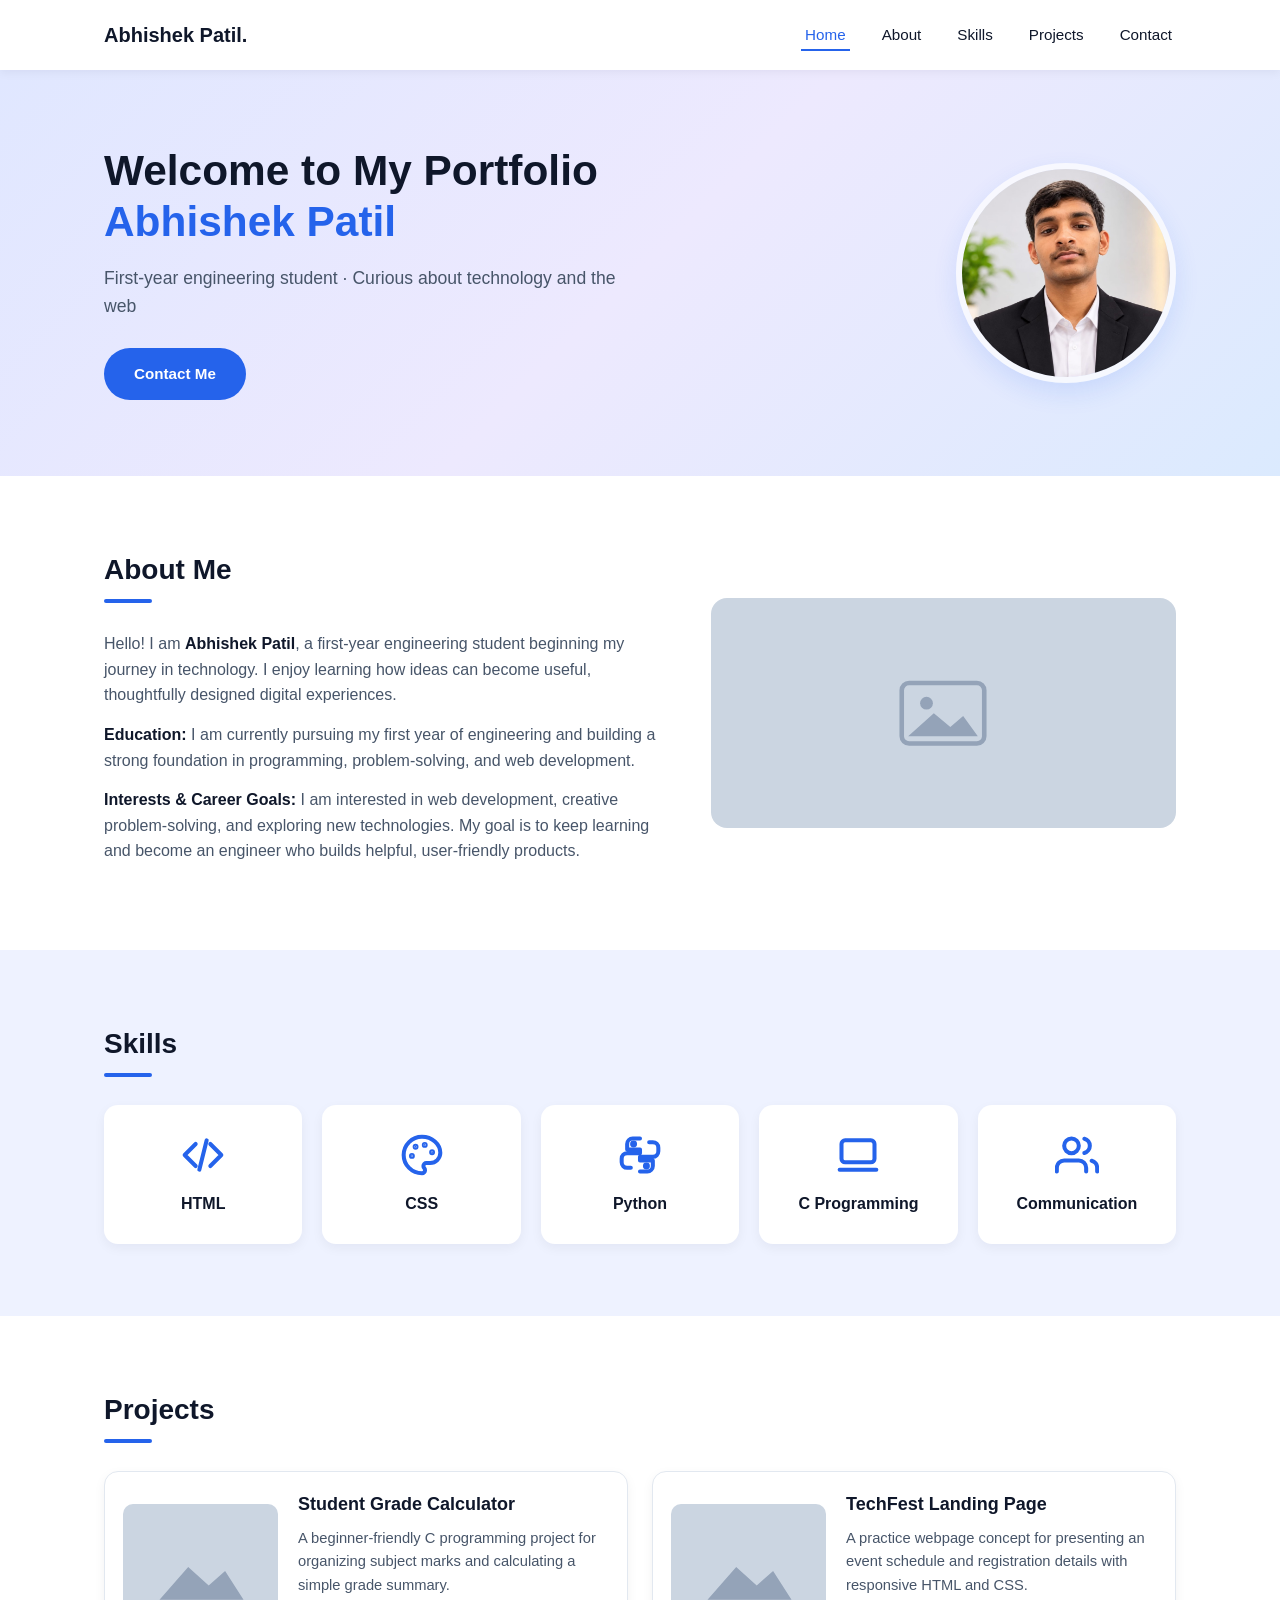
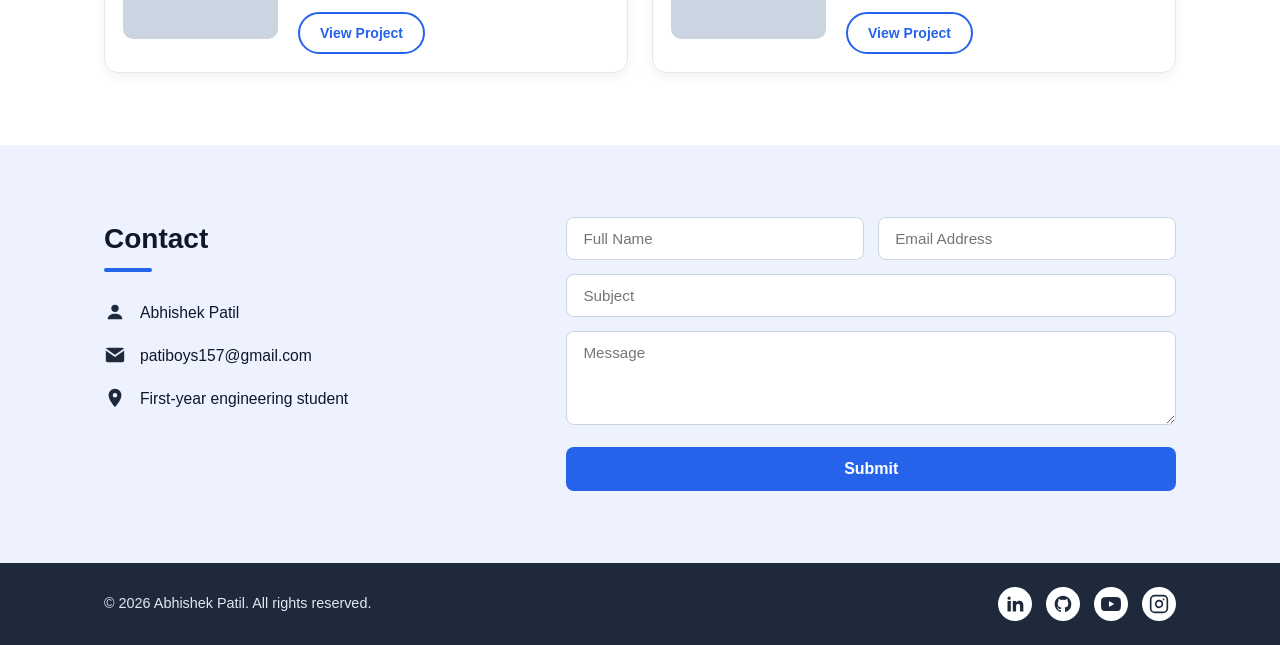
<file: index.html>
<!DOCTYPE html>
<html lang="en">
<head>
  <meta charset="UTF-8">
  <meta name="viewport" content="width=device-width, initial-scale=1.0">
  <meta name="description" content="Portfolio of Abhishek Patil, a first-year engineering student exploring technology and web development.">
  <meta name="theme-color" content="#2563eb">
  <title>Abhishek Patil | Engineering Student Portfolio</title>
  <!-- External CSS File -->
  <link rel="stylesheet" href="style.css">
</head>
<body>
  <a class="skip-link" href="#main-content">Skip to main content</a>

  <!-- ==================== HEADER & NAVIGATION ==================== -->
  <header class="navbar">
    <div class="container nav-container">
      <a href="#home" class="logo">Abhishek Patil<span>.</span></a>
      <nav aria-label="Primary Navigation">
        <ul class="nav-links">
          <li><a href="#home" class="active">Home</a></li>
          <li><a href="#about">About</a></li>
          <li><a href="#skills">Skills</a></li>
          <li><a href="#projects">Projects</a></li>
          <li><a href="#contact">Contact</a></li>
        </ul>
      </nav>
    </div>
  </header>

  <main id="main-content">
    <!-- ==================== HERO / HOME SECTION ==================== -->
    <section id="home" class="hero-section">
      <div class="container hero-container">
        <div class="hero-text">
          <h1>
            Welcome to My Portfolio<br>
            <span class="highlight-name">Abhishek Patil</span>
          </h1>
          <p class="hero-subtitle">
            First-year engineering student · Curious about technology and the web
          </p>
          <a href="#contact" class="btn btn-primary">Contact Me</a>
        </div>

        <div class="hero-image">
          <img class="avatar-circle" src="assets/abhishek-patil.jpeg" alt="Portrait of Abhishek Patil" width="768" height="836">
        </div>
      </div>
    </section>

    <!-- ==================== ABOUT ME SECTION ==================== -->
    <section id="about" class="section about-section">
      <div class="container about-container">
        <div class="about-content">
          <h2 class="section-title">About Me</h2>
          <p>
            Hello! I am <strong>Abhishek Patil</strong>, a first-year engineering student beginning my journey in technology. I enjoy learning how ideas can become useful, thoughtfully designed digital experiences.
          </p>
          <p>
            <strong>Education:</strong> I am currently pursuing my first year of engineering and building a strong foundation in programming, problem-solving, and web development.
          </p>
          <p>
            <strong>Interests &amp; Career Goals:</strong> I am interested in web development, creative problem-solving, and exploring new technologies. My goal is to keep learning and become an engineer who builds helpful, user-friendly products.
          </p>
        </div>

        <div class="about-visual">
          <!-- Clean Visual Placeholder Card matching wireframe -->
          <div class="placeholder-box about-placeholder" role="img" aria-label="Engineering Student Workspace Illustration">
            <svg viewBox="0 0 120 90" xmlns="http://www.w3.org/2000/svg">
              <rect x="15" y="12" width="90" height="66" rx="8" fill="none" stroke="#94a3b8" stroke-width="5"/>
              <circle cx="42" cy="34" r="7" fill="#94a3b8"/>
              <path d="M22 70 L50 45 L68 60 L82 48 L98 70 Z" fill="#94a3b8"/>
            </svg>
          </div>
        </div>
      </div>
    </section>

    <!-- ==================== SKILLS SECTION ==================== -->
    <section id="skills" class="section skills-section">
      <div class="container">
        <h2 class="section-title">Skills</h2>
        <div class="skills-grid">
          <!-- Skill 1 -->
          <div class="skill-card">
            <div class="skill-icon" aria-hidden="true">
              <svg viewBox="0 0 24 24" fill="none" stroke="#2563eb" stroke-width="2.2" stroke-linecap="round" stroke-linejoin="round">
                <polyline points="16 18 22 12 16 6"></polyline>
                <polyline points="8 6 2 12 8 18"></polyline>
                <line x1="14" y1="4" x2="10" y2="20"></line>
              </svg>
            </div>
            <h3>HTML</h3>
          </div>

          <!-- Skill 2 -->
          <div class="skill-card">
            <div class="skill-icon" aria-hidden="true">
              <svg viewBox="0 0 24 24" fill="none" stroke="#2563eb" stroke-width="2.2" stroke-linecap="round" stroke-linejoin="round">
                <circle cx="13.5" cy="6.5" r=".5" fill="#2563eb"></circle>
                <circle cx="17.5" cy="10.5" r=".5" fill="#2563eb"></circle>
                <circle cx="8.5" cy="7.5" r=".5" fill="#2563eb"></circle>
                <circle cx="6.5" cy="12.5" r=".5" fill="#2563eb"></circle>
                <path d="M12 2C6.5 2 2 6.5 2 12s4.5 10 10 10c.926 0 1.648-.746 1.648-1.688 0-.437-.18-.835-.437-1.125-.29-.289-.438-.652-.438-1.125a1.64 1.64 0 0 1 1.668-1.668h1.996c3.051 0 5.555-2.503 5.555-5.554C21.965 6.012 17.461 2 12 2z"></path>
              </svg>
            </div>
            <h3>CSS</h3>
          </div>

          <!-- Skill 3 -->
          <div class="skill-card">
            <div class="skill-icon" aria-hidden="true">
              <svg viewBox="0 0 24 24" fill="none" stroke="#2563eb" stroke-width="2.2" stroke-linecap="round" stroke-linejoin="round">
                <path d="M12 3H8a3 3 0 0 0-3 3v3h7v2H5a3 3 0 0 0-3 3v2a3 3 0 0 0 3 3h2"></path>
                <path d="M12 21h4a3 3 0 0 0 3-3v-3h-7v-2h7a3 3 0 0 0 3-3V8a3 3 0 0 0-3-3h-2"></path>
                <circle cx="8.5" cy="6" r="0.8" fill="#2563eb"></circle>
                <circle cx="15.5" cy="18" r="0.8" fill="#2563eb"></circle>
              </svg>
            </div>
            <h3>Python</h3>
          </div>

          <!-- Skill 4 -->
          <div class="skill-card">
            <div class="skill-icon" aria-hidden="true">
              <svg viewBox="0 0 24 24" fill="none" stroke="#2563eb" stroke-width="2.2" stroke-linecap="round" stroke-linejoin="round">
                <rect x="3" y="4" width="18" height="12" rx="2"></rect>
                <line x1="2" y1="20" x2="22" y2="20"></line>
              </svg>
            </div>
            <h3>C Programming</h3>
          </div>

          <!-- Skill 5 -->
          <div class="skill-card">
            <div class="skill-icon" aria-hidden="true">
              <svg viewBox="0 0 24 24" fill="none" stroke="#2563eb" stroke-width="2.2" stroke-linecap="round" stroke-linejoin="round">
                <path d="M17 21v-2a4 4 0 0 0-4-4H5a4 4 0 0 0-4 4v2"></path>
                <circle cx="9" cy="7" r="4"></circle>
                <path d="M23 21v-2a4 4 0 0 0-3-3.87"></path>
                <path d="M16 3.13a4 4 0 0 1 0 7.75"></path>
              </svg>
            </div>
            <h3>Communication</h3>
          </div>
        </div>
      </div>
    </section>

    <!-- ==================== PROJECTS SECTION ==================== -->
    <section id="projects" class="section projects-section">
      <div class="container">
        <h2 class="section-title">Projects</h2>
        <div class="projects-grid">
          <!-- Project Card 1 -->
          <article class="project-card">
            <div class="project-thumb" role="img" aria-label="Student Grade Calculator Preview">
              <svg viewBox="0 0 120 90" xmlns="http://www.w3.org/2000/svg">
                <path d="M20 72 L48 40 L68 58 L84 44 L102 72 Z" fill="#94a3b8"/>
              </svg>
            </div>
            <div class="project-info">
              <h3>Student Grade Calculator</h3>
              <p>
                A beginner-friendly C programming project for organizing subject marks and calculating a simple grade summary.
              </p>
              <a href="#contact" class="btn btn-outline">View Project</a>
            </div>
          </article>

          <!-- Project Card 2 -->
          <article class="project-card">
            <div class="project-thumb" role="img" aria-label="Responsive College Event Page Preview">
              <svg viewBox="0 0 120 90" xmlns="http://www.w3.org/2000/svg">
                <path d="M20 72 L48 40 L68 58 L84 44 L102 72 Z" fill="#94a3b8"/>
              </svg>
            </div>
            <div class="project-info">
              <h3>TechFest Landing Page</h3>
              <p>
                A practice webpage concept for presenting an event schedule and registration details with responsive HTML and CSS.
              </p>
              <a href="#contact" class="btn btn-outline">View Project</a>
            </div>
          </article>
        </div>
      </div>
    </section>

    <!-- ==================== CONTACT SECTION ==================== -->
    <section id="contact" class="section contact-section">
      <div class="container contact-container">
        <!-- Left Contact Details -->
        <div class="contact-details">
          <h2 class="section-title">Contact</h2>
          <ul class="contact-list">
            <li>
              <span class="contact-icon" aria-hidden="true">
                <svg viewBox="0 0 24 24" fill="#1e293b">
                  <circle cx="12" cy="8" r="4"></circle>
                  <path d="M4 20c0-4 4-6 8-6s8 2 8 6"></path>
                </svg>
              </span>
              <span>Abhishek Patil</span>
            </li>
            <li>
              <span class="contact-icon" aria-hidden="true">
                <svg viewBox="0 0 24 24" fill="#1e293b">
                  <rect x="2" y="4" width="20" height="16" rx="2"></rect>
                  <polyline points="22,6 12,13 2,6" fill="none" stroke="#eef2ff" stroke-width="2"></polyline>
                </svg>
              </span>
              <a href="mailto:patiboys157@gmail.com">patiboys157@gmail.com</a>
            </li>
            <li>
              <span class="contact-icon" aria-hidden="true">
                <svg viewBox="0 0 24 24" fill="#1e293b">
                  <path d="M12 2C8.13 2 5 5.13 5 9c0 5.25 7 13 7 13s7-7.75 7-13c0-3.87-3.13-7-7-7zm0 9.5a2.5 2.5 0 1 1 0-5 2.5 2.5 0 0 1 0 5z"></path>
                </svg>
              </span>
              <span>First-year engineering student</span>
            </li>
          </ul>
        </div>

        <!-- Right Contact Form -->
        <div class="contact-form-wrapper">
          <form class="contact-form" action="#" method="post">
            <div class="form-row">
              <div class="form-group">
                <label for="full-name" class="sr-only">Full Name</label>
                <input
                  type="text"
                  id="full-name"
                  name="full_name"
                  placeholder="Full Name"
                  required
                >
              </div>
              <div class="form-group">
                <label for="email" class="sr-only">Email Address</label>
                <input
                  type="email"
                  id="email"
                  name="email"
                  placeholder="Email Address"
                  required
                >
              </div>
            </div>

            <div class="form-group">
              <label for="subject" class="sr-only">Subject</label>
              <input
                type="text"
                id="subject"
                name="subject"
                placeholder="Subject"
                required
              >
            </div>

            <div class="form-group">
              <label for="message" class="sr-only">Message</label>
              <textarea
                id="message"
                name="message"
                rows="4"
                placeholder="Message"
                required
              ></textarea>
            </div>

            <button type="submit" class="btn btn-submit">Submit</button>
          </form>
        </div>
      </div>
    </section>
  </main>

  <!-- ==================== FOOTER ==================== -->
  <footer class="footer">
    <div class="container footer-container">
      <p class="copyright">&copy; 2026 Abhishek Patil. All rights reserved.</p>
      <div class="social-links">
        <a href="https://linkedin.com" target="_blank" rel="noopener noreferrer" aria-label="LinkedIn">
          <svg viewBox="0 0 24 24" fill="currentColor">
            <path d="M6.94 5a2 2 0 1 1-4-.002 2 2 0 0 1 4 .002zM7 8.48H3V21h4V8.48zm6.32 0H9.34V21h3.94v-6.57c0-3.66 4.77-4 4.77 0V21H22v-7.93c0-6.17-7.06-5.94-8.72-2.91l.04-1.68z"/>
          </svg>
        </a>
        <a href="https://github.com" target="_blank" rel="noopener noreferrer" aria-label="GitHub">
          <svg viewBox="0 0 24 24" fill="currentColor">
            <path d="M12 2C6.477 2 2 6.484 2 12.017c0 4.425 2.865 8.18 6.839 9.504.5.092.682-.217.682-.483 0-.237-.008-.868-.013-1.703-2.782.605-3.369-1.343-3.369-1.343-.454-1.158-1.11-1.466-1.11-1.466-.908-.62.069-.608.069-.608 1.003.07 1.53 1.032 1.53 1.032.892 1.53 2.341 1.088 2.91.832.092-.647.35-1.088.636-1.338-2.22-.253-4.555-1.113-4.555-4.951 0-1.093.39-1.988 1.029-2.688-.103-.253-.446-1.272.098-2.65 0 0 .84-.27 2.75 1.026A9.564 9.564 0 0 1 12 6.844a9.59 9.59 0 0 1 2.504.337c1.909-1.296 2.747-1.027 2.747-1.027.546 1.379.202 2.398.1 2.651.64.7 1.028 1.595 1.028 2.688 0 3.848-2.339 4.695-4.566 4.943.359.309.678.92.678 1.855 0 1.338-.012 2.419-.012 2.747 0 .268.18.58.688.482A10.02 10.02 0 0 0 22 12.017C22 6.484 17.522 2 12 2z"/>
          </svg>
        </a>
        <a href="https://youtube.com" target="_blank" rel="noopener noreferrer" aria-label="YouTube">
          <svg viewBox="0 0 24 24" fill="currentColor">
            <path d="M23.498 6.186a3.016 3.016 0 0 0-2.122-2.136C19.505 3.545 12 3.545 12 3.545s-7.505 0-9.377.505A3.017 3.017 0 0 0 .502 6.186C0 8.07 0 12 0 12s0 3.93.502 5.814a3.016 3.016 0 0 0 2.122 2.136c1.871.505 9.376.505 9.376.505s7.505 0 9.377-.505a3.015 3.015 0 0 0 2.122-2.136C24 15.93 24 12 24 12s0-3.93-.502-5.814zM9.545 15.568V8.432L15.818 12l-6.273 3.568z"/>
          </svg>
        </a>
        <a href="https://instagram.com" target="_blank" rel="noopener noreferrer" aria-label="Instagram">
          <svg viewBox="0 0 24 24" fill="none" stroke="currentColor" stroke-width="2" stroke-linecap="round" stroke-linejoin="round">
            <rect x="2" y="2" width="20" height="20" rx="5" ry="5"></rect>
            <path d="M16 11.37A4 4 0 1 1 12.63 8 4 4 0 0 1 16 11.37z"></path>
            <line x1="17.5" y1="6.5" x2="17.51" y2="6.5"></line>
          </svg>
        </a>
      </div>
    </div>
  </footer>

</body>
</html>
</file>
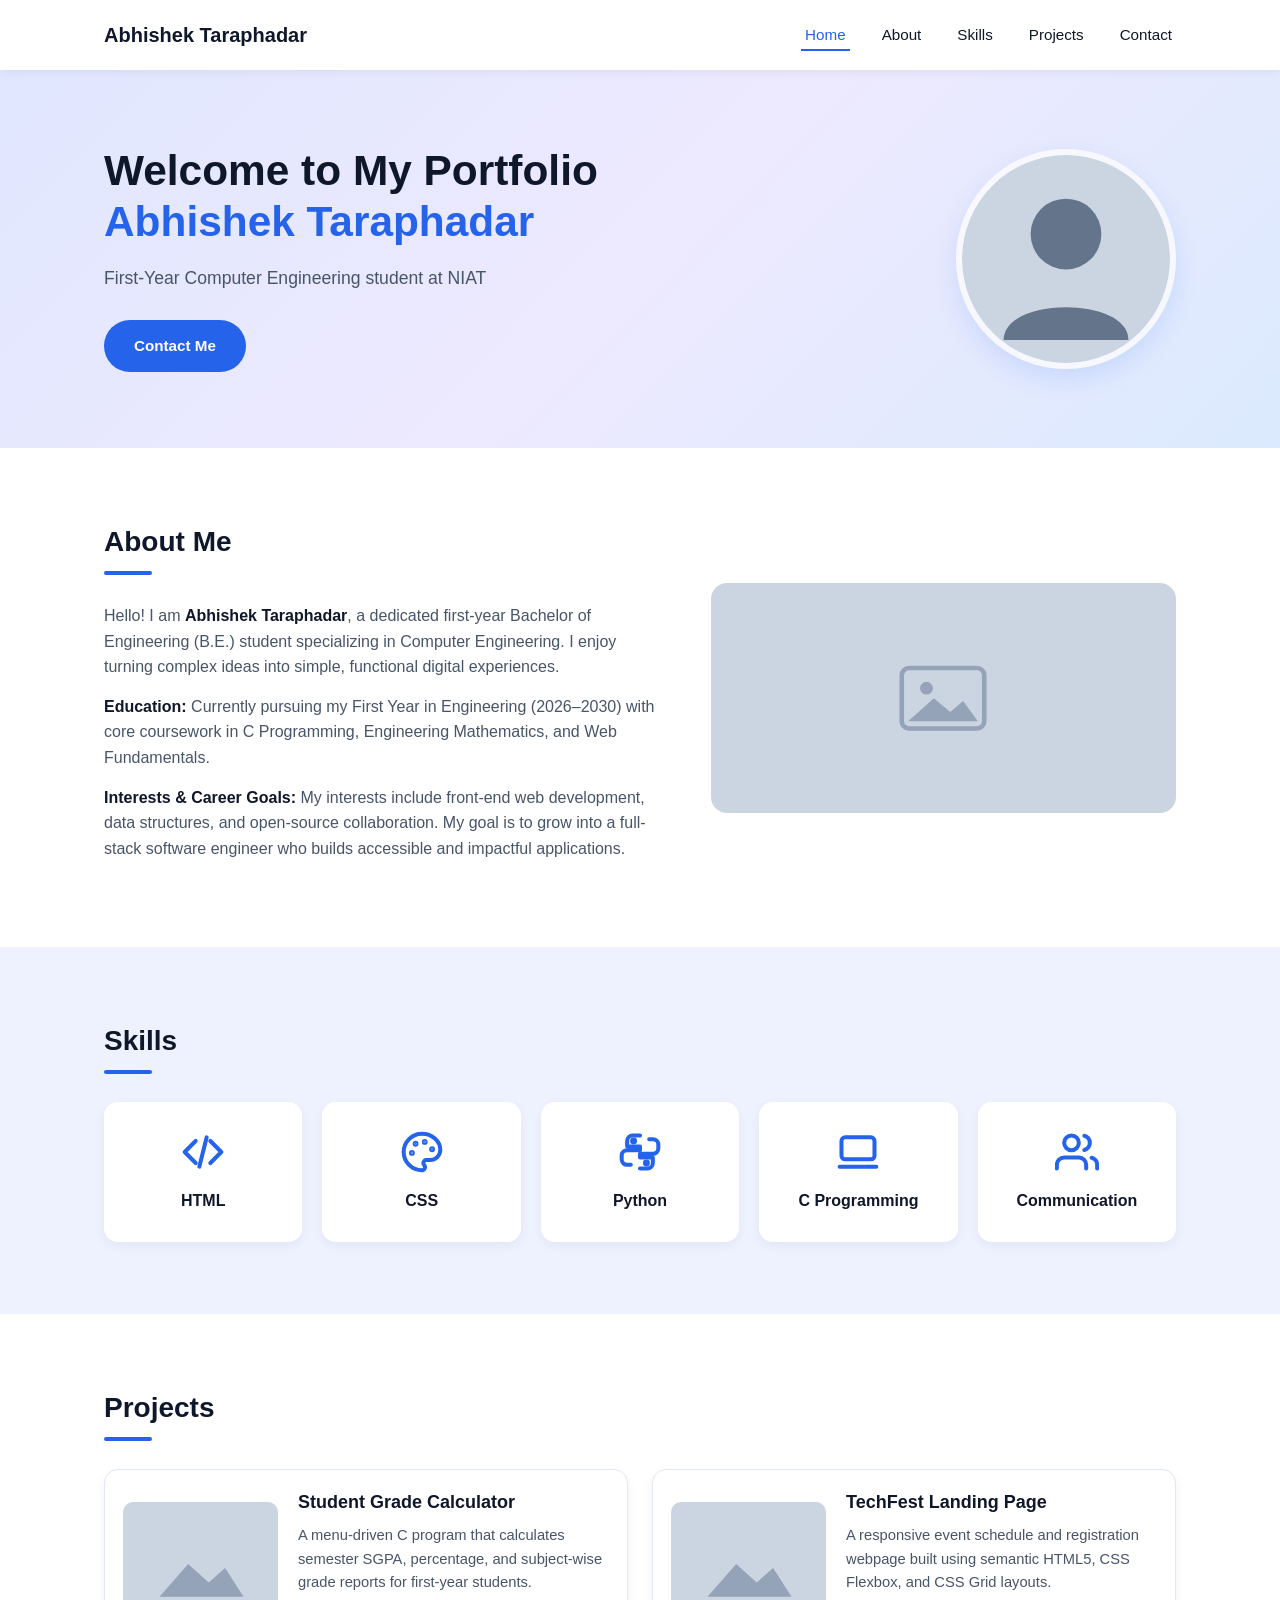
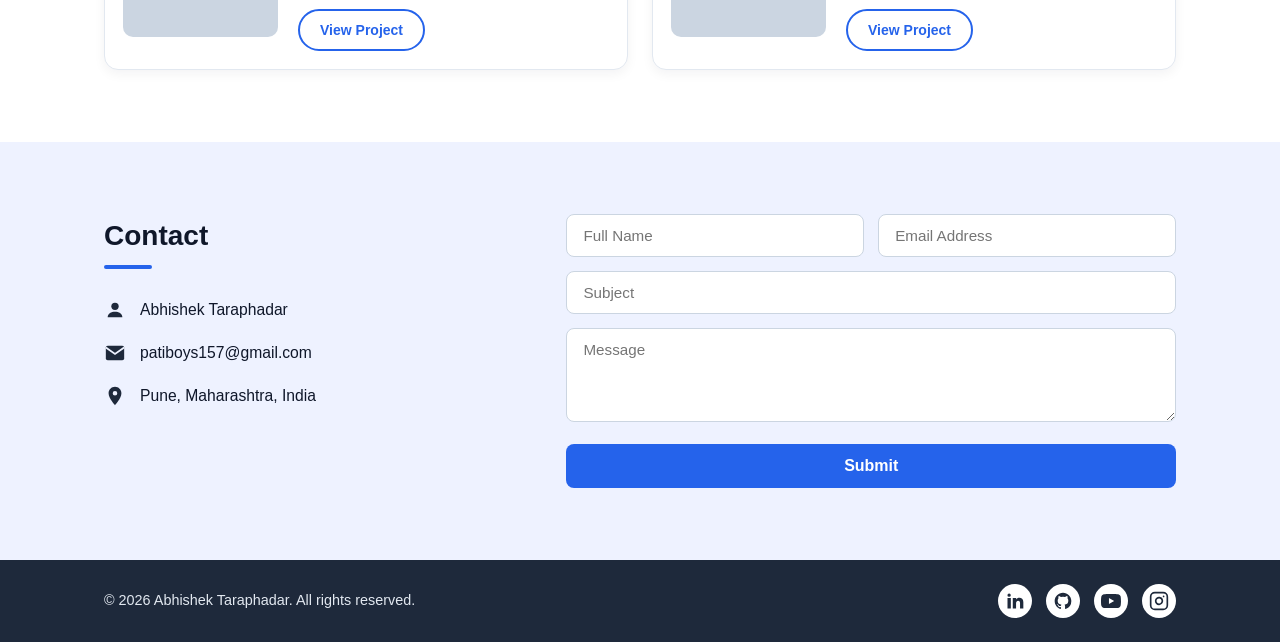
<file: port.html>
<!DOCTYPE html>
<html lang="en">
<head>
  <meta charset="UTF-8">
  <meta name="viewport" content="width=device-width, initial-scale=1.0">
  <meta name="description" content="Portfolio of Abhishek Taraphadar, a first-year Computer Engineering student in Pune, India.">
  <meta name="theme-color" content="#2563eb">
  <title>Abhishek Taraphadar | Engineering Student Portfolio</title>
  <!-- External CSS File -->
  <link rel="stylesheet" href="port.css">
</head>
<body>
  <a class="skip-link" href="#main-content">Skip to main content</a>

  <!-- ==================== HEADER & NAVIGATION ==================== -->
  <header class="navbar">
    <div class="container nav-container">
      <a href="#home" class="logo">Abhishek Taraphadar</a>
      <nav aria-label="Primary Navigation">
        <ul class="nav-links">
          <li><a href="#home" class="active">Home</a></li>
          <li><a href="#about">About</a></li>
          <li><a href="#skills">Skills</a></li>
          <li><a href="#projects">Projects</a></li>
          <li><a href="#contact">Contact</a></li>
        </ul>
      </nav>
    </div>
  </header>

  <main id="main-content">
    <!-- ==================== HERO / HOME SECTION ==================== -->
    <section id="home" class="hero-section">
      <div class="container hero-container">
        <div class="hero-text">
          <h1>
            Welcome to My Portfolio<br>
            <span class="highlight-name">Abhishek Taraphadar</span>
          </h1>
          <p class="hero-subtitle">
            First-Year Computer Engineering student at NIAT
          </p>
          <a href="#contact" class="btn btn-primary">Contact Me</a>
        </div>

        <div class="hero-image">
          <!-- Replace this SVG with <img src="images/profile.jpg" alt="Abhishek Taraphadar"> if using a local photo -->
          <div class="avatar-circle" role="img" aria-label="Profile Avatar Placeholder">
            <svg viewBox="0 0 200 200" xmlns="http://www.w3.org/2000/svg">
              <circle cx="100" cy="100" r="100" fill="#cbd5e1" />
              <circle cx="100" cy="76" r="34" fill="#64748b" />
              <path d="M40 178 C40 136, 160 136, 160 178" fill="#64748b" />
            </svg>
          </div>
        </div>
      </div>
    </section>

    <!-- ==================== ABOUT ME SECTION ==================== -->
    <section id="about" class="section about-section">
      <div class="container about-container">
        <div class="about-content">
          <h2 class="section-title">About Me</h2>
          <p>
            Hello! I am <strong>Abhishek Taraphadar</strong>, a dedicated first-year Bachelor of Engineering (B.E.) student specializing in Computer Engineering. I enjoy turning complex ideas into simple, functional digital experiences.
          </p>
          <p>
            <strong>Education:</strong> Currently pursuing my First Year in Engineering (2026–2030) with core coursework in C Programming, Engineering Mathematics, and Web Fundamentals.
          </p>
          <p>
            <strong>Interests &amp; Career Goals:</strong> My interests include front-end web development, data structures, and open-source collaboration. My goal is to grow into a full-stack software engineer who builds accessible and impactful applications.
          </p>
        </div>

        <div class="about-visual">
          <!-- Clean Visual Placeholder Card matching wireframe -->
          <div class="placeholder-box about-placeholder" role="img" aria-label="Engineering Student Workspace Illustration">
            <svg viewBox="0 0 120 90" xmlns="http://www.w3.org/2000/svg">
              <rect x="15" y="12" width="90" height="66" rx="8" fill="none" stroke="#94a3b8" stroke-width="5"/>
              <circle cx="42" cy="34" r="7" fill="#94a3b8"/>
              <path d="M22 70 L50 45 L68 60 L82 48 L98 70 Z" fill="#94a3b8"/>
            </svg>
          </div>
        </div>
      </div>
    </section>

    <!-- ==================== SKILLS SECTION ==================== -->
    <section id="skills" class="section skills-section">
      <div class="container">
        <h2 class="section-title">Skills</h2>
        <div class="skills-grid">
          <!-- Skill 1 -->
          <div class="skill-card">
            <div class="skill-icon" aria-hidden="true">
              <svg viewBox="0 0 24 24" fill="none" stroke="#2563eb" stroke-width="2.2" stroke-linecap="round" stroke-linejoin="round">
                <polyline points="16 18 22 12 16 6"></polyline>
                <polyline points="8 6 2 12 8 18"></polyline>
                <line x1="14" y1="4" x2="10" y2="20"></line>
              </svg>
            </div>
            <h3>HTML</h3>
          </div>

          <!-- Skill 2 -->
          <div class="skill-card">
            <div class="skill-icon" aria-hidden="true">
              <svg viewBox="0 0 24 24" fill="none" stroke="#2563eb" stroke-width="2.2" stroke-linecap="round" stroke-linejoin="round">
                <circle cx="13.5" cy="6.5" r=".5" fill="#2563eb"></circle>
                <circle cx="17.5" cy="10.5" r=".5" fill="#2563eb"></circle>
                <circle cx="8.5" cy="7.5" r=".5" fill="#2563eb"></circle>
                <circle cx="6.5" cy="12.5" r=".5" fill="#2563eb"></circle>
                <path d="M12 2C6.5 2 2 6.5 2 12s4.5 10 10 10c.926 0 1.648-.746 1.648-1.688 0-.437-.18-.835-.437-1.125-.29-.289-.438-.652-.438-1.125a1.64 1.64 0 0 1 1.668-1.668h1.996c3.051 0 5.555-2.503 5.555-5.554C21.965 6.012 17.461 2 12 2z"></path>
              </svg>
            </div>
            <h3>CSS</h3>
          </div>

          <!-- Skill 3 -->
          <div class="skill-card">
            <div class="skill-icon" aria-hidden="true">
              <svg viewBox="0 0 24 24" fill="none" stroke="#2563eb" stroke-width="2.2" stroke-linecap="round" stroke-linejoin="round">
                <path d="M12 3H8a3 3 0 0 0-3 3v3h7v2H5a3 3 0 0 0-3 3v2a3 3 0 0 0 3 3h2"></path>
                <path d="M12 21h4a3 3 0 0 0 3-3v-3h-7v-2h7a3 3 0 0 0 3-3V8a3 3 0 0 0-3-3h-2"></path>
                <circle cx="8.5" cy="6" r="0.8" fill="#2563eb"></circle>
                <circle cx="15.5" cy="18" r="0.8" fill="#2563eb"></circle>
              </svg>
            </div>
            <h3>Python</h3>
          </div>

          <!-- Skill 4 -->
          <div class="skill-card">
            <div class="skill-icon" aria-hidden="true">
              <svg viewBox="0 0 24 24" fill="none" stroke="#2563eb" stroke-width="2.2" stroke-linecap="round" stroke-linejoin="round">
                <rect x="3" y="4" width="18" height="12" rx="2"></rect>
                <line x1="2" y1="20" x2="22" y2="20"></line>
              </svg>
            </div>
            <h3>C Programming</h3>
          </div>

          <!-- Skill 5 -->
          <div class="skill-card">
            <div class="skill-icon" aria-hidden="true">
              <svg viewBox="0 0 24 24" fill="none" stroke="#2563eb" stroke-width="2.2" stroke-linecap="round" stroke-linejoin="round">
                <path d="M17 21v-2a4 4 0 0 0-4-4H5a4 4 0 0 0-4 4v2"></path>
                <circle cx="9" cy="7" r="4"></circle>
                <path d="M23 21v-2a4 4 0 0 0-3-3.87"></path>
                <path d="M16 3.13a4 4 0 0 1 0 7.75"></path>
              </svg>
            </div>
            <h3>Communication</h3>
          </div>
        </div>
      </div>
    </section>

    <!-- ==================== PROJECTS SECTION ==================== -->
    <section id="projects" class="section projects-section">
      <div class="container">
        <h2 class="section-title">Projects</h2>
        <div class="projects-grid">
          <!-- Project Card 1 -->
          <article class="project-card">
            <div class="project-thumb" role="img" aria-label="Student Grade Calculator Preview">
              <svg viewBox="0 0 120 90" xmlns="http://www.w3.org/2000/svg">
                <path d="M20 72 L48 40 L68 58 L84 44 L102 72 Z" fill="#94a3b8"/>
              </svg>
            </div>
            <div class="project-info">
              <h3>Student Grade Calculator</h3>
              <p>
                A menu-driven C program that calculates semester SGPA, percentage, and subject-wise grade reports for first-year students.
              </p>
              <a href="#contact" class="btn btn-outline">View Project</a>
            </div>
          </article>

          <!-- Project Card 2 -->
          <article class="project-card">
            <div class="project-thumb" role="img" aria-label="Responsive College Event Page Preview">
              <svg viewBox="0 0 120 90" xmlns="http://www.w3.org/2000/svg">
                <path d="M20 72 L48 40 L68 58 L84 44 L102 72 Z" fill="#94a3b8"/>
              </svg>
            </div>
            <div class="project-info">
              <h3>TechFest Landing Page</h3>
              <p>
                A responsive event schedule and registration webpage built using semantic HTML5, CSS Flexbox, and CSS Grid layouts.
              </p>
              <a href="#contact" class="btn btn-outline">View Project</a>
            </div>
          </article>
        </div>
      </div>
    </section>

    <!-- ==================== CONTACT SECTION ==================== -->
    <section id="contact" class="section contact-section">
      <div class="container contact-container">
        <!-- Left Contact Details -->
        <div class="contact-details">
          <h2 class="section-title">Contact</h2>
          <ul class="contact-list">
            <li>
              <span class="contact-icon" aria-hidden="true">
                <svg viewBox="0 0 24 24" fill="#1e293b">
                  <circle cx="12" cy="8" r="4"></circle>
                  <path d="M4 20c0-4 4-6 8-6s8 2 8 6"></path>
                </svg>
              </span>
              <span>Abhishek Taraphadar</span>
            </li>
            <li>
              <span class="contact-icon" aria-hidden="true">
                <svg viewBox="0 0 24 24" fill="#1e293b">
                  <rect x="2" y="4" width="20" height="16" rx="2"></rect>
                  <polyline points="22,6 12,13 2,6" fill="none" stroke="#eef2ff" stroke-width="2"></polyline>
                </svg>
              </span>
              <a href="mailto:patiboys157@gmail.com">patiboys157@gmail.com</a>
            </li>
            <li>
              <span class="contact-icon" aria-hidden="true">
                <svg viewBox="0 0 24 24" fill="#1e293b">
                  <path d="M12 2C8.13 2 5 5.13 5 9c0 5.25 7 13 7 13s7-7.75 7-13c0-3.87-3.13-7-7-7zm0 9.5a2.5 2.5 0 1 1 0-5 2.5 2.5 0 0 1 0 5z"></path>
                </svg>
              </span>
              <span>Pune, Maharashtra, India</span>
            </li>
          </ul>
        </div>

        <!-- Right Contact Form -->
        <div class="contact-form-wrapper">
          <form class="contact-form" action="#" method="post">
            <div class="form-row">
              <div class="form-group">
                <label for="full-name" class="sr-only">Full Name</label>
                <input
                  type="text"
                  id="full-name"
                  name="full_name"
                  placeholder="Full Name"
                  required
                >
              </div>
              <div class="form-group">
                <label for="email" class="sr-only">Email Address</label>
                <input
                  type="email"
                  id="email"
                  name="email"
                  placeholder="Email Address"
                  required
                >
              </div>
            </div>

            <div class="form-group">
              <label for="subject" class="sr-only">Subject</label>
              <input
                type="text"
                id="subject"
                name="subject"
                placeholder="Subject"
                required
              >
            </div>

            <div class="form-group">
              <label for="message" class="sr-only">Message</label>
              <textarea
                id="message"
                name="message"
                rows="4"
                placeholder="Message"
                required
              ></textarea>
            </div>

            <button type="submit" class="btn btn-submit">Submit</button>
          </form>
        </div>
      </div>
    </section>
  </main>

  <!-- ==================== FOOTER ==================== -->
  <footer class="footer">
    <div class="container footer-container">
      <p class="copyright">&copy; 2026 Abhishek Taraphadar. All rights reserved.</p>
      <div class="social-links">
        <a href="https://linkedin.com" target="_blank" rel="noopener noreferrer" aria-label="LinkedIn">
          <svg viewBox="0 0 24 24" fill="currentColor">
            <path d="M6.94 5a2 2 0 1 1-4-.002 2 2 0 0 1 4 .002zM7 8.48H3V21h4V8.48zm6.32 0H9.34V21h3.94v-6.57c0-3.66 4.77-4 4.77 0V21H22v-7.93c0-6.17-7.06-5.94-8.72-2.91l.04-1.68z"/>
          </svg>
        </a>
        <a href="https://github.com" target="_blank" rel="noopener noreferrer" aria-label="GitHub">
          <svg viewBox="0 0 24 24" fill="currentColor">
            <path d="M12 2C6.477 2 2 6.484 2 12.017c0 4.425 2.865 8.18 6.839 9.504.5.092.682-.217.682-.483 0-.237-.008-.868-.013-1.703-2.782.605-3.369-1.343-3.369-1.343-.454-1.158-1.11-1.466-1.11-1.466-.908-.62.069-.608.069-.608 1.003.07 1.53 1.032 1.53 1.032.892 1.53 2.341 1.088 2.91.832.092-.647.35-1.088.636-1.338-2.22-.253-4.555-1.113-4.555-4.951 0-1.093.39-1.988 1.029-2.688-.103-.253-.446-1.272.098-2.65 0 0 .84-.27 2.75 1.026A9.564 9.564 0 0 1 12 6.844a9.59 9.59 0 0 1 2.504.337c1.909-1.296 2.747-1.027 2.747-1.027.546 1.379.202 2.398.1 2.651.64.7 1.028 1.595 1.028 2.688 0 3.848-2.339 4.695-4.566 4.943.359.309.678.92.678 1.855 0 1.338-.012 2.419-.012 2.747 0 .268.18.58.688.482A10.02 10.02 0 0 0 22 12.017C22 6.484 17.522 2 12 2z"/>
          </svg>
        </a>
        <a href="https://youtube.com" target="_blank" rel="noopener noreferrer" aria-label="YouTube">
          <svg viewBox="0 0 24 24" fill="currentColor">
            <path d="M23.498 6.186a3.016 3.016 0 0 0-2.122-2.136C19.505 3.545 12 3.545 12 3.545s-7.505 0-9.377.505A3.017 3.017 0 0 0 .502 6.186C0 8.07 0 12 0 12s0 3.93.502 5.814a3.016 3.016 0 0 0 2.122 2.136c1.871.505 9.376.505 9.376.505s7.505 0 9.377-.505a3.015 3.015 0 0 0 2.122-2.136C24 15.93 24 12 24 12s0-3.93-.502-5.814zM9.545 15.568V8.432L15.818 12l-6.273 3.568z"/>
          </svg>
        </a>
        <a href="https://instagram.com" target="_blank" rel="noopener noreferrer" aria-label="Instagram">
          <svg viewBox="0 0 24 24" fill="none" stroke="currentColor" stroke-width="2" stroke-linecap="round" stroke-linejoin="round">
            <rect x="2" y="2" width="20" height="20" rx="5" ry="5"></rect>
            <path d="M16 11.37A4 4 0 1 1 12.63 8 4 4 0 0 1 16 11.37z"></path>
            <line x1="17.5" y1="6.5" x2="17.51" y2="6.5"></line>
          </svg>
        </a>
      </div>
    </div>
  </footer>

</body>
</html>
</file>
<file: style.css>
/* ==================== GLOBAL RESET & VARIABLES ==================== */
:root {
  --primary-blue: #2563eb;
  --primary-dark: #1d4ed8;
  --navy-dark: #1e293b;
  --text-main: #0f172a;
  --text-muted: #475569;
  --bg-white: #ffffff;
  --bg-soft-blue: #eef2ff;
  --bg-hero-gradient: linear-gradient(135deg, #e0e7ff 0%, #ede9fe 50%, #dbeafe 100%);
  --border-light: #e2e8f0;
  --shadow-sm: 0 4px 12px rgba(15, 23, 42, 0.05);
  --shadow-md: 0 10px 24px rgba(37, 99, 235, 0.12);
}

* {
  margin: 0;
  padding: 0;
  box-sizing: border-box;
}

html {
  scroll-behavior: smooth;
  scroll-padding-top: 88px;
}

body {
  font-family: -apple-system, BlinkMacSystemFont, "Segoe UI", Roboto, Oxygen, Ubuntu, Cantarell, sans-serif;
  color: var(--text-main);
  background-color: var(--bg-white);
  line-height: 1.6;
  overflow-x: hidden;
}

section[id],
main[id] {
  scroll-margin-top: 88px;
}

.skip-link {
  position: fixed;
  top: 8px;
  left: 8px;
  z-index: 1000;
  padding: 10px 16px;
  color: #ffffff;
  background: var(--navy-dark);
  border-radius: 6px;
  text-decoration: none;
  transform: translateY(-150%);
  transition: transform 0.2s ease;
}

.skip-link:focus {
  transform: translateY(0);
}

:focus-visible {
  outline: 3px solid #f59e0b;
  outline-offset: 3px;
}

img,
svg {
  max-width: 100%;
  display: block;
}

.container {
  width: 100%;
  max-width: 1120px;
  margin: 0 auto;
  padding: 0 24px;
}

.section {
  padding: 72px 0;
}

.section-title {
  font-size: 1.75rem;
  font-weight: 700;
  color: var(--text-main);
  margin-bottom: 28px;
  position: relative;
  display: inline-block;
}

.section-title::after {
  content: "";
  display: block;
  width: 48px;
  height: 4px;
  background-color: var(--primary-blue);
  border-radius: 2px;
  margin-top: 6px;
}

/* Accessibility helper for form labels */
.sr-only {
  position: absolute;
  width: 1px;
  height: 1px;
  padding: 0;
  margin: -1px;
  overflow: hidden;
  clip: rect(0, 0, 0, 0);
  border: 0;
}

/* ==================== NAVBAR (FLEXBOX) ==================== */
.navbar {
  background-color: var(--bg-white);
  box-shadow: 0 2px 10px rgba(15, 23, 42, 0.06);
  position: sticky;
  top: 0;
  z-index: 100;
}

.nav-container {
  display: flex;
  justify-content: space-between;
  align-items: center;
  min-height: 70px;
}

.logo {
  font-size: 1.25rem;
  font-weight: 700;
  color: var(--text-main);
  text-decoration: none;
  transition: color 0.25s ease;
}

.logo:hover {
  color: var(--primary-blue);
}

.nav-links {
  list-style: none;
  display: flex;
  align-items: center;
  gap: 28px;
}

.nav-links a {
  text-decoration: none;
  color: var(--text-main);
  font-weight: 500;
  font-size: 0.95rem;
  padding: 6px 4px;
  border-bottom: 2px solid transparent;
  transition: color 0.25s ease, border-color 0.25s ease;
}

.nav-links a:hover,
.nav-links a.active {
  color: var(--primary-blue);
  border-bottom-color: var(--primary-blue);
}

/* ==================== HERO SECTION ==================== */
.hero-section {
  background: var(--bg-hero-gradient);
  padding: 76px 0;
}

.hero-container {
  display: flex;
  align-items: center;
  justify-content: space-between;
  gap: 48px;
}

.hero-text {
  flex: 1;
}

.hero-text h1 {
  font-size: 2.65rem;
  line-height: 1.2;
  font-weight: 800;
  color: var(--text-main);
  margin-bottom: 16px;
}

.highlight-name {
  color: var(--primary-blue);
}

.hero-subtitle {
  font-size: 1.1rem;
  color: var(--text-muted);
  max-width: 520px;
  margin-bottom: 28px;
}

.hero-image {
  flex-shrink: 0;
  display: flex;
  justify-content: center;
}

.avatar-circle {
  width: 220px;
  height: 220px;
  border-radius: 50%;
  object-fit: cover;
  object-position: center 28%;
  overflow: hidden;
  box-shadow: var(--shadow-md);
  border: 6px solid rgba(255, 255, 255, 0.7);
}

/* ==================== BUTTONS ==================== */
.btn {
  display: inline-block;
  font-weight: 600;
  font-size: 0.95rem;
  text-decoration: none;
  border-radius: 999px;
  padding: 12px 28px;
  cursor: pointer;
  transition: all 0.25s ease;
  border: 2px solid transparent;
}

.btn-primary {
  background-color: var(--primary-blue);
  color: #ffffff;
}

.btn-primary:hover {
  background-color: var(--primary-dark);
  transform: translateY(-2px);
  box-shadow: var(--shadow-md);
}

.btn-outline {
  background-color: transparent;
  color: var(--primary-blue);
  border-color: var(--primary-blue);
  padding: 8px 20px;
  font-size: 0.875rem;
}

.btn-outline:hover {
  background-color: var(--primary-blue);
  color: #ffffff;
}

/* ==================== ABOUT SECTION ==================== */
.about-section {
  background-color: var(--bg-white);
}

.about-container {
  display: flex;
  align-items: center;
  justify-content: space-between;
  gap: 48px;
}

.about-content {
  flex: 1.2;
}

.about-content p {
  color: var(--text-muted);
  margin-bottom: 14px;
  font-size: 1rem;
}

.about-content strong {
  color: var(--text-main);
}

.about-visual {
  flex: 1;
}

.about-placeholder {
  background-color: #cbd5e1;
  border-radius: 16px;
  height: 230px;
  display: flex;
  align-items: center;
  justify-content: center;
  padding: 24px;
}

.about-placeholder svg {
  width: 110px;
  height: auto;
}

/* ==================== SKILLS SECTION ==================== */
.skills-section {
  background-color: var(--bg-soft-blue);
}

.skills-grid {
  display: flex;
  flex-wrap: wrap;
  gap: 20px;
}

.skill-card {
  flex: 1 1 180px;
  background-color: var(--bg-white);
  border-radius: 14px;
  padding: 28px 18px;
  text-align: center;
  box-shadow: var(--shadow-sm);
  transition: transform 0.25s ease, box-shadow 0.25s ease;
}

.skill-card:hover {
  transform: translateY(-6px);
  box-shadow: var(--shadow-md);
}

.skill-icon {
  width: 44px;
  height: 44px;
  margin: 0 auto 14px;
}

.skill-card h3 {
  font-size: 1rem;
  font-weight: 600;
  color: var(--text-main);
}

/* ==================== PROJECTS SECTION ==================== */
.projects-section {
  background-color: var(--bg-white);
}

.projects-grid {
  display: grid;
  grid-template-columns: repeat(2, 1fr);
  gap: 24px;
}

.project-card {
  display: flex;
  align-items: center;
  gap: 20px;
  background-color: var(--bg-white);
  border: 1px solid var(--border-light);
  border-radius: 14px;
  padding: 18px;
  box-shadow: var(--shadow-sm);
  transition: transform 0.25s ease, box-shadow 0.25s ease, border-color 0.25s ease;
}

.project-card:hover {
  transform: translateY(-4px);
  box-shadow: var(--shadow-md);
  border-color: #bfdbfe;
}

.project-thumb {
  flex: 0 0 155px;
  height: 135px;
  background-color: #cbd5e1;
  border-radius: 10px;
  display: flex;
  align-items: center;
  justify-content: center;
  padding: 16px;
}

.project-info h3 {
  font-size: 1.125rem;
  font-weight: 700;
  color: var(--text-main);
  margin-bottom: 8px;
}

.project-info p {
  font-size: 0.92rem;
  color: var(--text-muted);
  margin-bottom: 14px;
}

/* ==================== CONTACT SECTION ==================== */
.contact-section {
  background-color: var(--bg-soft-blue);
}

.contact-container {
  display: flex;
  justify-content: space-between;
  align-items: flex-start;
  gap: 48px;
}

.contact-details {
  flex: 0.85;
}

.contact-list {
  list-style: none;
  display: flex;
  flex-direction: column;
  gap: 18px;
}

.contact-list li {
  display: flex;
  align-items: center;
  gap: 14px;
  font-size: 0.98rem;
  font-weight: 500;
  color: var(--text-main);
}

.contact-list a {
  color: var(--text-main);
  text-decoration: none;
  transition: color 0.2s ease;
}

.contact-list a:hover {
  color: var(--primary-blue);
}

.contact-icon {
  width: 22px;
  height: 22px;
  flex-shrink: 0;
}

.contact-form-wrapper {
  flex: 1.25;
  width: 100%;
}

.contact-form {
  display: flex;
  flex-direction: column;
  gap: 14px;
}

.form-row {
  display: flex;
  gap: 14px;
}

.form-row .form-group {
  flex: 1;
}

.contact-form input,
.contact-form textarea {
  width: 100%;
  padding: 12px 16px;
  font-family: inherit;
  font-size: 0.95rem;
  color: var(--text-main);
  background-color: var(--bg-white);
  border: 1px solid #cbd5e1;
  border-radius: 8px;
  outline: none;
  transition: border-color 0.2s ease, box-shadow 0.2s ease;
}

.contact-form input:focus,
.contact-form textarea:focus {
  border-color: var(--primary-blue);
  box-shadow: 0 0 0 3px rgba(37, 99, 235, 0.15);
}

.contact-form textarea {
  resize: vertical;
}

.btn-submit {
  width: 100%;
  background-color: var(--primary-blue);
  color: #ffffff;
  border-radius: 8px;
  padding: 13px;
  font-size: 1rem;
  border: none;
}

.btn-submit:hover {
  background-color: var(--primary-dark);
  box-shadow: var(--shadow-md);
}

/* ==================== FOOTER ==================== */
.footer {
  background-color: var(--navy-dark);
  color: #f8fafc;
  padding: 24px 0;
}

.footer-container {
  display: flex;
  justify-content: space-between;
  align-items: center;
  gap: 20px;
}

.copyright {
  font-size: 0.9rem;
  color: #e2e8f0;
}

.social-links {
  display: flex;
  align-items: center;
  gap: 14px;
}

.social-links a {
  width: 34px;
  height: 34px;
  border-radius: 50%;
  background-color: #ffffff;
  color: var(--navy-dark);
  display: flex;
  align-items: center;
  justify-content: center;
  padding: 7px;
  transition: transform 0.25s ease, background-color 0.25s ease, color 0.25s ease;
}

.social-links a:hover {
  background-color: var(--primary-blue);
  color: #ffffff;
  transform: translateY(-3px);
}

/* ==================== RESPONSIVE DESIGN (MOBILE & TABLET) ==================== */
@media (max-width: 860px) {
  .projects-grid {
    grid-template-columns: 1fr;
  }

  .hero-container,
  .about-container,
  .contact-container {
    flex-direction: column;
    text-align: center;
  }

  .hero-subtitle {
    margin-left: auto;
    margin-right: auto;
  }

  .about-visual {
    width: 100%;
  }

  .contact-details {
    width: 100%;
  }

  .contact-list li {
    justify-content: center;
  }
}

@media (max-width: 600px) {
  .nav-container {
    flex-direction: column;
    padding-top: 12px;
    padding-bottom: 12px;
    gap: 10px;
  }

  .nav-links {
    flex-wrap: wrap;
    justify-content: center;
    gap: 14px;
  }

  .hero-text h1 {
    font-size: 2rem;
  }

  .avatar-circle {
    width: 170px;
    height: 170px;
  }

  .project-card {
    flex-direction: column;
    text-align: center;
  }

  .project-thumb {
    width: 100%;
    flex: none;
  }

  .form-row {
    flex-direction: column;
  }

  .footer-container {
    flex-direction: column;
    text-align: center;
  }
}

@media (prefers-reduced-motion: reduce) {
  html {
    scroll-behavior: auto;
  }

  *,
  *::before,
  *::after {
    scroll-behavior: auto !important;
    transition-duration: 0.01ms !important;
  }
}
</file>
<file: port.css>
/* ==================== GLOBAL RESET & VARIABLES ==================== */
:root {
  --primary-blue: #2563eb;
  --primary-dark: #1d4ed8;
  --navy-dark: #1e293b;
  --text-main: #0f172a;
  --text-muted: #475569;
  --bg-white: #ffffff;
  --bg-soft-blue: #eef2ff;
  --bg-hero-gradient: linear-gradient(135deg, #e0e7ff 0%, #ede9fe 50%, #dbeafe 100%);
  --border-light: #e2e8f0;
  --shadow-sm: 0 4px 12px rgba(15, 23, 42, 0.05);
  --shadow-md: 0 10px 24px rgba(37, 99, 235, 0.12);
}

* {
  margin: 0;
  padding: 0;
  box-sizing: border-box;
}

html {
  scroll-behavior: smooth;
  scroll-padding-top: 88px;
}

body {
  font-family: -apple-system, BlinkMacSystemFont, "Segoe UI", Roboto, Oxygen, Ubuntu, Cantarell, sans-serif;
  color: var(--text-main);
  background-color: var(--bg-white);
  line-height: 1.6;
  overflow-x: hidden;
}

section[id],
main[id] {
  scroll-margin-top: 88px;
}

.skip-link {
  position: fixed;
  top: 8px;
  left: 8px;
  z-index: 1000;
  padding: 10px 16px;
  color: #ffffff;
  background: var(--navy-dark);
  border-radius: 6px;
  text-decoration: none;
  transform: translateY(-150%);
  transition: transform 0.2s ease;
}

.skip-link:focus {
  transform: translateY(0);
}

:focus-visible {
  outline: 3px solid #f59e0b;
  outline-offset: 3px;
}

img,
svg {
  max-width: 100%;
  display: block;
}

.container {
  width: 100%;
  max-width: 1120px;
  margin: 0 auto;
  padding: 0 24px;
}

.section {
  padding: 72px 0;
}

.section-title {
  font-size: 1.75rem;
  font-weight: 700;
  color: var(--text-main);
  margin-bottom: 28px;
  position: relative;
  display: inline-block;
}

.section-title::after {
  content: "";
  display: block;
  width: 48px;
  height: 4px;
  background-color: var(--primary-blue);
  border-radius: 2px;
  margin-top: 6px;
}

/* Accessibility helper for form labels */
.sr-only {
  position: absolute;
  width: 1px;
  height: 1px;
  padding: 0;
  margin: -1px;
  overflow: hidden;
  clip: rect(0, 0, 0, 0);
  border: 0;
}

/* ==================== NAVBAR (FLEXBOX) ==================== */
.navbar {
  background-color: var(--bg-white);
  box-shadow: 0 2px 10px rgba(15, 23, 42, 0.06);
  position: sticky;
  top: 0;
  z-index: 100;
}

.nav-container {
  display: flex;
  justify-content: space-between;
  align-items: center;
  min-height: 70px;
}

.logo {
  font-size: 1.25rem;
  font-weight: 700;
  color: var(--text-main);
  text-decoration: none;
  transition: color 0.25s ease;
}

.logo:hover {
  color: var(--primary-blue);
}

.nav-links {
  list-style: none;
  display: flex;
  align-items: center;
  gap: 28px;
}

.nav-links a {
  text-decoration: none;
  color: var(--text-main);
  font-weight: 500;
  font-size: 0.95rem;
  padding: 6px 4px;
  border-bottom: 2px solid transparent;
  transition: color 0.25s ease, border-color 0.25s ease;
}

.nav-links a:hover,
.nav-links a.active {
  color: var(--primary-blue);
  border-bottom-color: var(--primary-blue);
}

/* ==================== HERO SECTION ==================== */
.hero-section {
  background: var(--bg-hero-gradient);
  padding: 76px 0;
}

.hero-container {
  display: flex;
  align-items: center;
  justify-content: space-between;
  gap: 48px;
}

.hero-text {
  flex: 1;
}

.hero-text h1 {
  font-size: 2.65rem;
  line-height: 1.2;
  font-weight: 800;
  color: var(--text-main);
  margin-bottom: 16px;
}

.highlight-name {
  color: var(--primary-blue);
}

.hero-subtitle {
  font-size: 1.1rem;
  color: var(--text-muted);
  max-width: 520px;
  margin-bottom: 28px;
}

.hero-image {
  flex-shrink: 0;
  display: flex;
  justify-content: center;
}

.avatar-circle {
  width: 220px;
  height: 220px;
  border-radius: 50%;
  overflow: hidden;
  box-shadow: var(--shadow-md);
  border: 6px solid rgba(255, 255, 255, 0.7);
}

/* ==================== BUTTONS ==================== */
.btn {
  display: inline-block;
  font-weight: 600;
  font-size: 0.95rem;
  text-decoration: none;
  border-radius: 999px;
  padding: 12px 28px;
  cursor: pointer;
  transition: all 0.25s ease;
  border: 2px solid transparent;
}

.btn-primary {
  background-color: var(--primary-blue);
  color: #ffffff;
}

.btn-primary:hover {
  background-color: var(--primary-dark);
  transform: translateY(-2px);
  box-shadow: var(--shadow-md);
}

.btn-outline {
  background-color: transparent;
  color: var(--primary-blue);
  border-color: var(--primary-blue);
  padding: 8px 20px;
  font-size: 0.875rem;
}

.btn-outline:hover {
  background-color: var(--primary-blue);
  color: #ffffff;
}

/* ==================== ABOUT SECTION ==================== */
.about-section {
  background-color: var(--bg-white);
}

.about-container {
  display: flex;
  align-items: center;
  justify-content: space-between;
  gap: 48px;
}

.about-content {
  flex: 1.2;
}

.about-content p {
  color: var(--text-muted);
  margin-bottom: 14px;
  font-size: 1rem;
}

.about-content strong {
  color: var(--text-main);
}

.about-visual {
  flex: 1;
}

.about-placeholder {
  background-color: #cbd5e1;
  border-radius: 16px;
  height: 230px;
  display: flex;
  align-items: center;
  justify-content: center;
  padding: 24px;
}

.about-placeholder svg {
  width: 110px;
  height: auto;
}

/* ==================== SKILLS SECTION ==================== */
.skills-section {
  background-color: var(--bg-soft-blue);
}

.skills-grid {
  display: flex;
  flex-wrap: wrap;
  gap: 20px;
}

.skill-card {
  flex: 1 1 180px;
  background-color: var(--bg-white);
  border-radius: 14px;
  padding: 28px 18px;
  text-align: center;
  box-shadow: var(--shadow-sm);
  transition: transform 0.25s ease, box-shadow 0.25s ease;
}

.skill-card:hover {
  transform: translateY(-6px);
  box-shadow: var(--shadow-md);
}

.skill-icon {
  width: 44px;
  height: 44px;
  margin: 0 auto 14px;
}

.skill-card h3 {
  font-size: 1rem;
  font-weight: 600;
  color: var(--text-main);
}

/* ==================== PROJECTS SECTION ==================== */
.projects-section {
  background-color: var(--bg-white);
}

.projects-grid {
  display: grid;
  grid-template-columns: repeat(2, 1fr);
  gap: 24px;
}

.project-card {
  display: flex;
  align-items: center;
  gap: 20px;
  background-color: var(--bg-white);
  border: 1px solid var(--border-light);
  border-radius: 14px;
  padding: 18px;
  box-shadow: var(--shadow-sm);
  transition: transform 0.25s ease, box-shadow 0.25s ease, border-color 0.25s ease;
}

.project-card:hover {
  transform: translateY(-4px);
  box-shadow: var(--shadow-md);
  border-color: #bfdbfe;
}

.project-thumb {
  flex: 0 0 155px;
  height: 135px;
  background-color: #cbd5e1;
  border-radius: 10px;
  display: flex;
  align-items: center;
  justify-content: center;
  padding: 16px;
}

.project-info h3 {
  font-size: 1.125rem;
  font-weight: 700;
  color: var(--text-main);
  margin-bottom: 8px;
}

.project-info p {
  font-size: 0.92rem;
  color: var(--text-muted);
  margin-bottom: 14px;
}

/* ==================== CONTACT SECTION ==================== */
.contact-section {
  background-color: var(--bg-soft-blue);
}

.contact-container {
  display: flex;
  justify-content: space-between;
  align-items: flex-start;
  gap: 48px;
}

.contact-details {
  flex: 0.85;
}

.contact-list {
  list-style: none;
  display: flex;
  flex-direction: column;
  gap: 18px;
}

.contact-list li {
  display: flex;
  align-items: center;
  gap: 14px;
  font-size: 0.98rem;
  font-weight: 500;
  color: var(--text-main);
}

.contact-list a {
  color: var(--text-main);
  text-decoration: none;
  transition: color 0.2s ease;
}

.contact-list a:hover {
  color: var(--primary-blue);
}

.contact-icon {
  width: 22px;
  height: 22px;
  flex-shrink: 0;
}

.contact-form-wrapper {
  flex: 1.25;
  width: 100%;
}

.contact-form {
  display: flex;
  flex-direction: column;
  gap: 14px;
}

.form-row {
  display: flex;
  gap: 14px;
}

.form-row .form-group {
  flex: 1;
}

.contact-form input,
.contact-form textarea {
  width: 100%;
  padding: 12px 16px;
  font-family: inherit;
  font-size: 0.95rem;
  color: var(--text-main);
  background-color: var(--bg-white);
  border: 1px solid #cbd5e1;
  border-radius: 8px;
  outline: none;
  transition: border-color 0.2s ease, box-shadow 0.2s ease;
}

.contact-form input:focus,
.contact-form textarea:focus {
  border-color: var(--primary-blue);
  box-shadow: 0 0 0 3px rgba(37, 99, 235, 0.15);
}

.contact-form textarea {
  resize: vertical;
}

.btn-submit {
  width: 100%;
  background-color: var(--primary-blue);
  color: #ffffff;
  border-radius: 8px;
  padding: 13px;
  font-size: 1rem;
  border: none;
}

.btn-submit:hover {
  background-color: var(--primary-dark);
  box-shadow: var(--shadow-md);
}

/* ==================== FOOTER ==================== */
.footer {
  background-color: var(--navy-dark);
  color: #f8fafc;
  padding: 24px 0;
}

.footer-container {
  display: flex;
  justify-content: space-between;
  align-items: center;
  gap: 20px;
}

.copyright {
  font-size: 0.9rem;
  color: #e2e8f0;
}

.social-links {
  display: flex;
  align-items: center;
  gap: 14px;
}

.social-links a {
  width: 34px;
  height: 34px;
  border-radius: 50%;
  background-color: #ffffff;
  color: var(--navy-dark);
  display: flex;
  align-items: center;
  justify-content: center;
  padding: 7px;
  transition: transform 0.25s ease, background-color 0.25s ease, color 0.25s ease;
}

.social-links a:hover {
  background-color: var(--primary-blue);
  color: #ffffff;
  transform: translateY(-3px);
}

/* ==================== RESPONSIVE DESIGN (MOBILE & TABLET) ==================== */
@media (max-width: 860px) {
  .projects-grid {
    grid-template-columns: 1fr;
  }

  .hero-container,
  .about-container,
  .contact-container {
    flex-direction: column;
    text-align: center;
  }

  .hero-subtitle {
    margin-left: auto;
    margin-right: auto;
  }

  .about-visual {
    width: 100%;
  }

  .contact-details {
    width: 100%;
  }

  .contact-list li {
    justify-content: center;
  }
}

@media (max-width: 600px) {
  .nav-container {
    flex-direction: column;
    padding-top: 12px;
    padding-bottom: 12px;
    gap: 10px;
  }

  .nav-links {
    flex-wrap: wrap;
    justify-content: center;
    gap: 14px;
  }

  .hero-text h1 {
    font-size: 2rem;
  }

  .avatar-circle {
    width: 170px;
    height: 170px;
  }

  .project-card {
    flex-direction: column;
    text-align: center;
  }

  .project-thumb {
    width: 100%;
    flex: none;
  }

  .form-row {
    flex-direction: column;
  }

  .footer-container {
    flex-direction: column;
    text-align: center;
  }
}

@media (prefers-reduced-motion: reduce) {
  html {
    scroll-behavior: auto;
  }

  *,
  *::before,
  *::after {
    scroll-behavior: auto !important;
    transition-duration: 0.01ms !important;
  }
}
</file>
